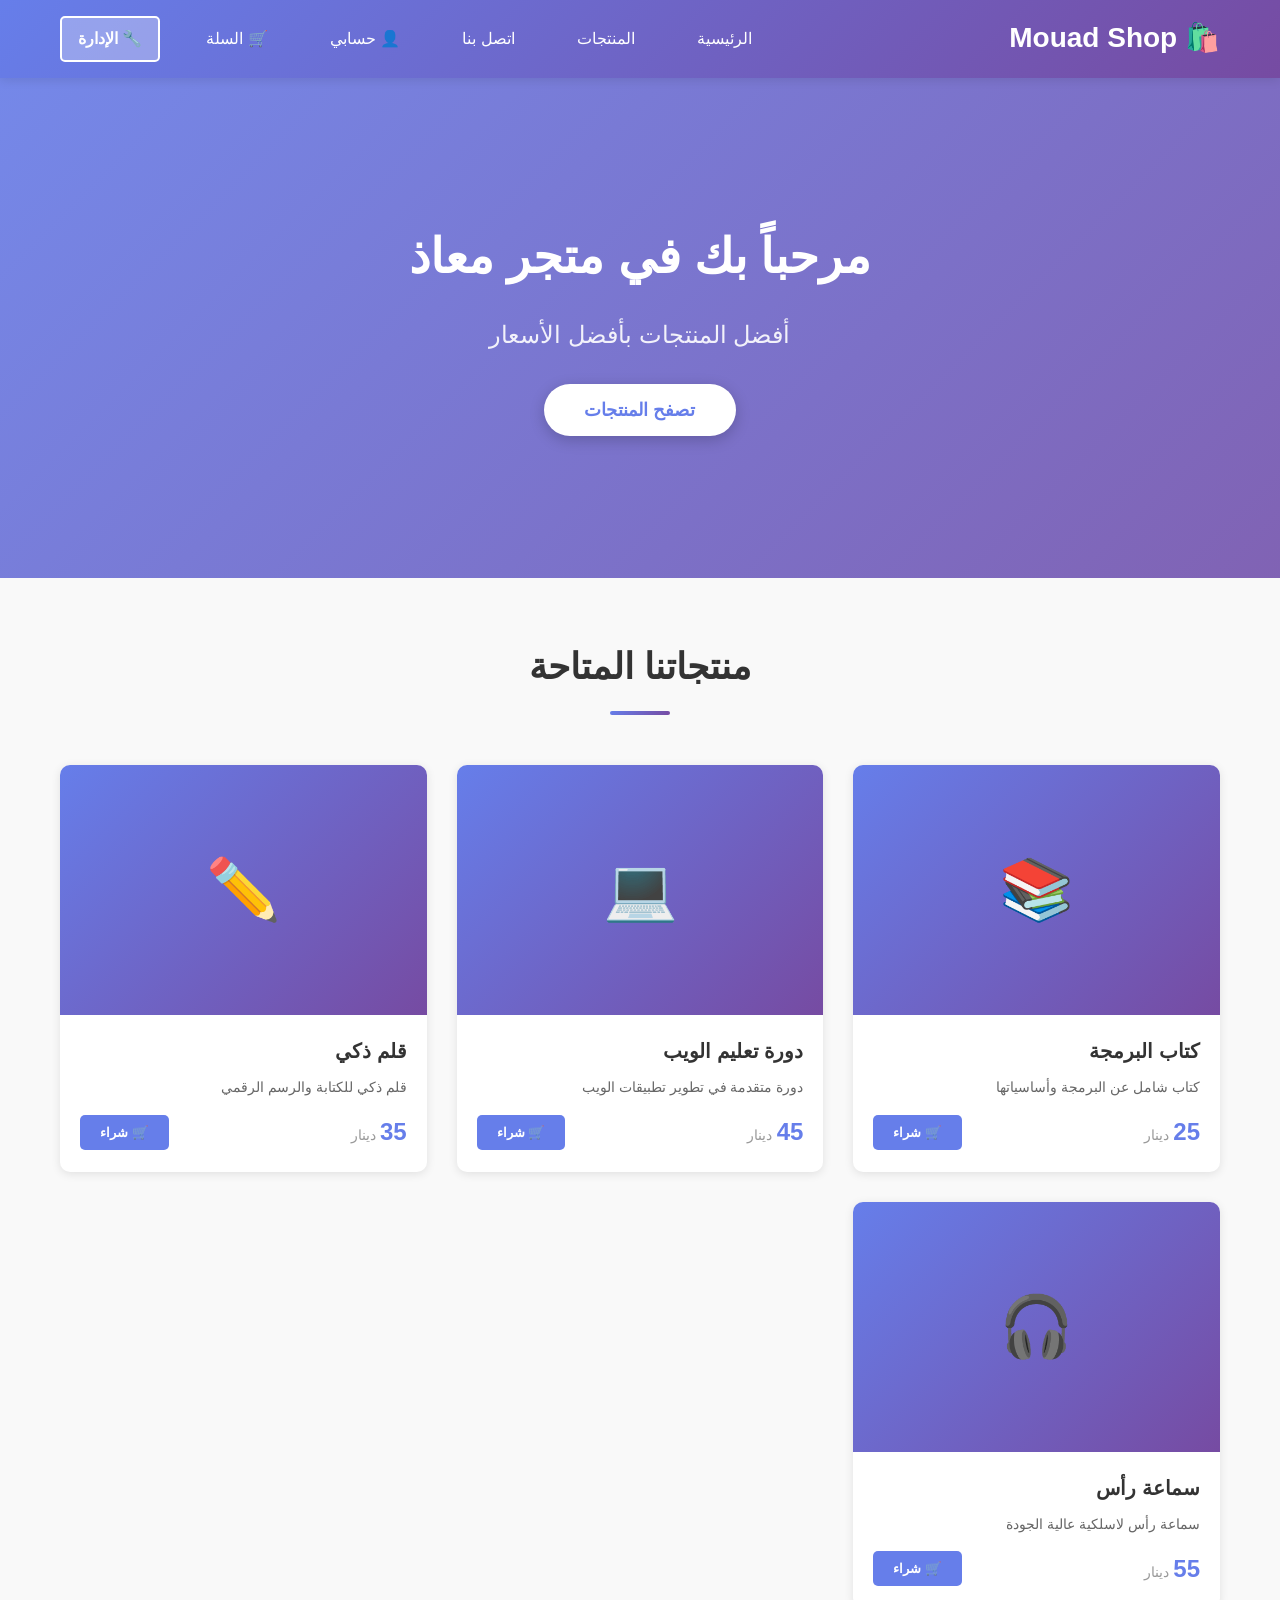
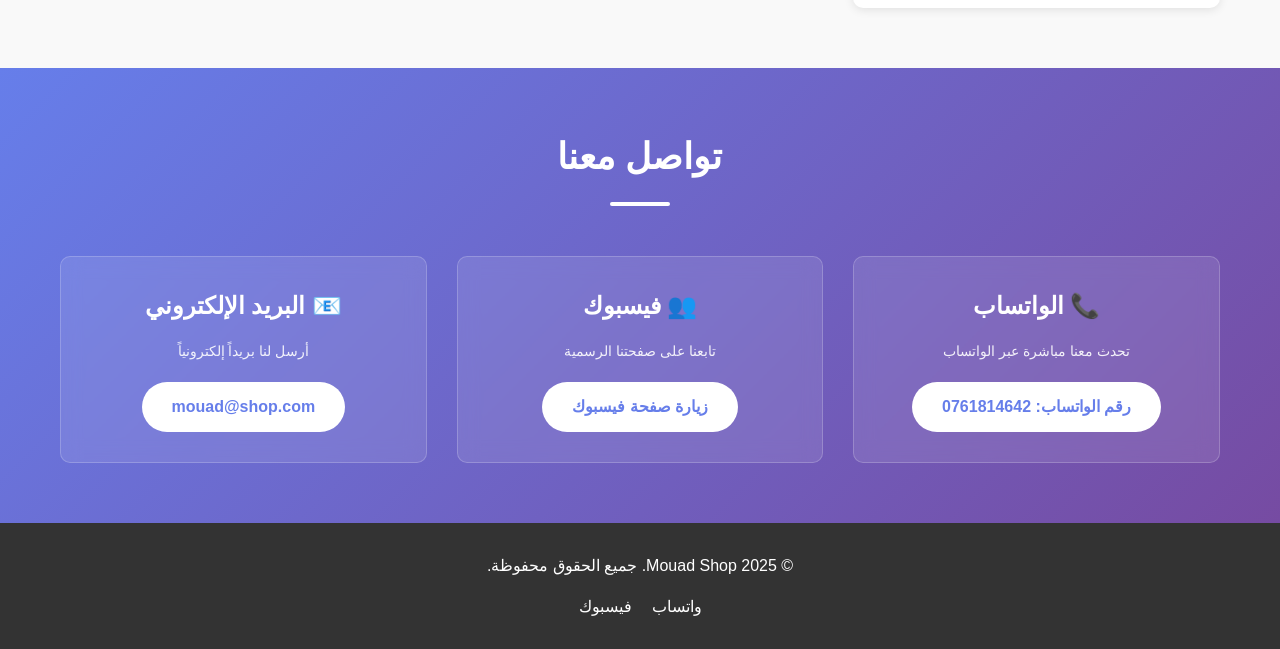
<file: index.html>
<!DOCTYPE html>
<html lang="ar" dir="rtl">
<head>
    <meta charset="UTF-8">
    <meta name="viewport" content="width=device-width, initial-scale=1.0">
    <title>Mouad Shop - متجرك الإلكتروني</title>
    <link rel="stylesheet" href="styles.css">
</head>
<body>
    <!-- Navigation Header -->
    <header class="header">
        <div class="container">
            <div class="header-content">
                <div class="logo">
                    <h1>🛍️ Mouad Shop</h1>
                </div>
                <nav class="nav">
                    <a href="#home" class="nav-link">الرئيسية</a>
                    <a href="#products" class="nav-link">المنتجات</a>
                    <a href="#contact" class="nav-link">اتصل بنا</a>
                    <a href="customer-login.html" class="nav-link">👤 حسابي</a>
                    <a href="cart.html" class="nav-link cart-link">
                        🛒 السلة
                        <span class="cart-badge" id="cartBadge"></span>
                    </a>
                    <a href="login.html" class="nav-link admin-btn">🔧 الإدارة</a>
                </nav>
            </div>
        </div>
    </header>

    <!-- Hero Section -->
    <section class="hero" id="home">
        <div class="hero-content">
            <h2>مرحباً بك في متجر معاذ</h2>
            <p>أفضل المنتجات بأفضل الأسعار</p>
            <button class="hero-btn" onclick="document.getElementById('products').scrollIntoView({behavior: 'smooth'})">
                تصفح المنتجات
            </button>
        </div>
    </section>

    <!-- Products Section -->
    <section class="products-section" id="products">
        <div class="container">
            <h2 class="section-title">منتجاتنا المتاحة</h2>
            <div class="products-grid" id="productsGrid">
                <!-- Products will be loaded here from localStorage -->
            </div>
        </div>
    </section>

    <!-- Contact Section -->
    <section class="contact-section" id="contact">
        <div class="container">
            <h2 class="section-title">تواصل معنا</h2>
            <div class="contact-content">
                <div class="contact-card">
                    <h3>📞 الواتساب</h3>
                    <p>تحدث معنا مباشرة عبر الواتساب</p>
                    <a href="https://wa.me/218761814642" target="_blank" class="contact-btn">
                        رقم الواتساب: 0761814642
                    </a>
                </div>
                <div class="contact-card">
                    <h3>👥 فيسبوك</h3>
                    <p>تابعنا على صفحتنا الرسمية</p>
                    <a href="https://facebook.com/profile.php?id=61578600392928" target="_blank" class="contact-btn">
                        زيارة صفحة فيسبوك
                    </a>
                </div>
                <div class="contact-card">
                    <h3>📧 البريد الإلكتروني</h3>
                    <p>أرسل لنا بريداً إلكترونياً</p>
                    <a href="mailto:mouad@shop.com" class="contact-btn">
                        mouad@shop.com
                    </a>
                </div>
            </div>
        </div>
    </section>

    <!-- Footer -->
    <footer class="footer">
        <div class="container">
            <p>&copy; 2025 Mouad Shop. جميع الحقوق محفوظة.</p>
            <div class="footer-links">
                <a href="https://wa.me/218761814642" target="_blank">واتساب</a>
                <a href="https://facebook.com/profile.php?id=61578600392928" target="_blank">فيسبوك</a>
            </div>
        </div>
    </footer>

    <script src="script.js"></script>
</body>
</html>
</file>
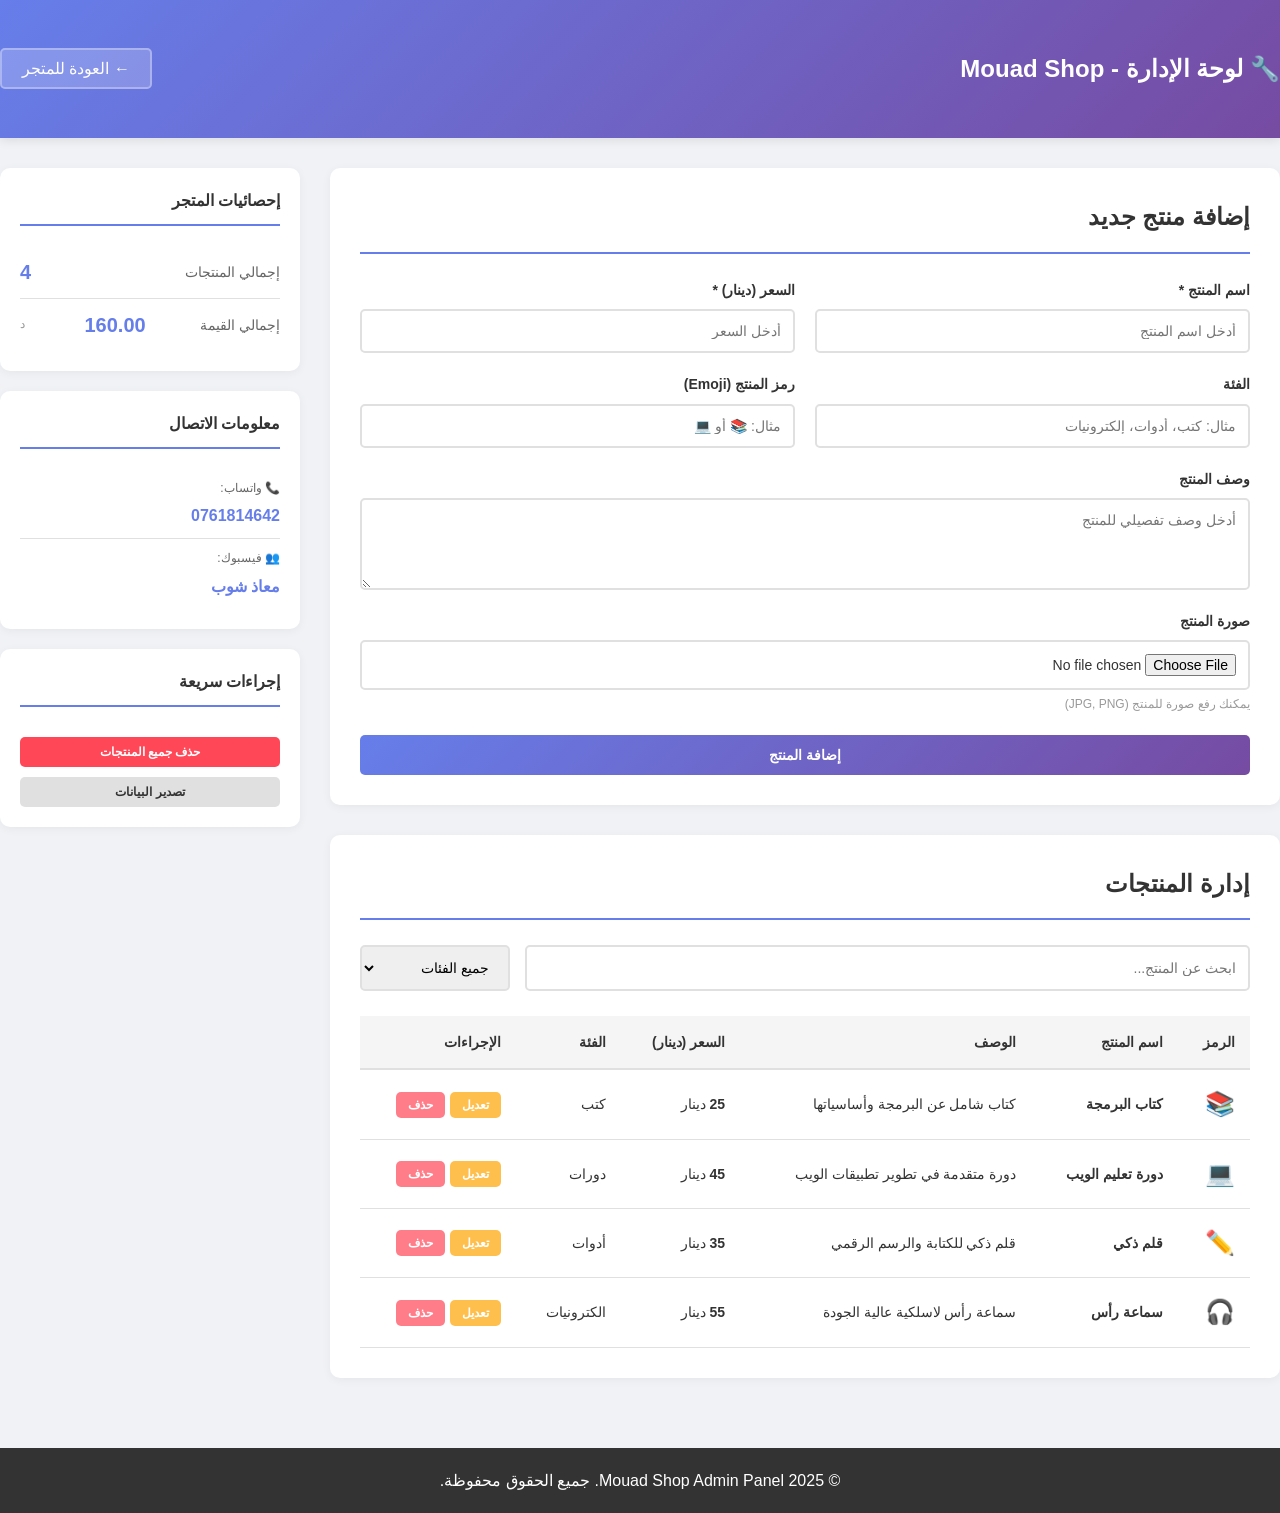
<file: admin.html>
<!DOCTYPE html>
<html lang="ar" dir="rtl">
<head>
    <meta charset="UTF-8">
    <meta name="viewport" content="width=device-width, initial-scale=1.0">
    <title>لوحة الإدارة - Mouad Shop</title>
    <link rel="stylesheet" href="admin-styles.css">
</head>
<body>
    <!-- Admin Header -->
    <header class="admin-header">
        <div class="admin-container">
            <div class="admin-logo">
                <h1>🔧 لوحة الإدارة - Mouad Shop</h1>
            </div>
            <div class="admin-nav">
                <a href="index.html" class="back-btn">← العودة للمتجر</a>
            </div>
        </div>
    </header>

    <div class="admin-container">
        <!-- Main Content -->
        <div class="admin-content">
            <!-- Add Product Form -->
            <section class="form-section">
                <h2>إضافة منتج جديد</h2>
                <form id="addProductForm" class="product-form">
                    <div class="form-row">
                        <div class="form-group">
                            <label for="productName">اسم المنتج *</label>
                            <input type="text" id="productName" required placeholder="أدخل اسم المنتج">
                        </div>
                        <div class="form-group">
                            <label for="productPrice">السعر (دينار) *</label>
                            <input type="number" id="productPrice" required min="0" step="0.01" placeholder="أدخل السعر">
                        </div>
                    </div>

                    <div class="form-row">
                        <div class="form-group">
                            <label for="productCategory">الفئة</label>
                            <input type="text" id="productCategory" placeholder="مثال: كتب، أدوات، إلكترونيات">
                        </div>
                        <div class="form-group">
                            <label for="productEmoji">رمز المنتج (Emoji)</label>
                            <input type="text" id="productEmoji" placeholder="مثال: 📚 أو 💻">
                        </div>
                    </div>

                    <div class="form-group full-width">
                        <label for="productDescription">وصف المنتج</label>
                        <textarea id="productDescription" rows="4" placeholder="أدخل وصف تفصيلي للمنتج"></textarea>
                    </div>

                    <div class="form-group full-width">
                        <label for="productImage">صورة المنتج</label>
                        <input type="file" id="productImage" accept="image/*">
                        <small>يمكنك رفع صورة للمنتج (JPG, PNG)</small>
                    </div>

                    <button type="submit" class="btn btn-primary">إضافة المنتج</button>
                </form>
            </section>

            <!-- Products Management -->
            <section class="products-management">
                <h2>إدارة المنتجات</h2>
                <div class="management-controls">
                    <input type="text" id="searchProducts" placeholder="ابحث عن المنتج..." class="search-box">
                    <select id="filterCategory" class="filter-select">
                        <option value="">جميع الفئات</option>
                        <option value="كتب">كتب</option>
                        <option value="دورات">دورات</option>
                        <option value="أدوات">أدوات</option>
                        <option value="الكترونيات">الكترونيات</option>
                    </select>
                </div>

                <div class="products-table-wrapper">
                    <table class="products-table">
                        <thead>
                            <tr>
                                <th>الرمز</th>
                                <th>اسم المنتج</th>
                                <th>الوصف</th>
                                <th>السعر (دينار)</th>
                                <th>الفئة</th>
                                <th>الإجراءات</th>
                            </tr>
                        </thead>
                        <tbody id="productsTableBody">
                            <!-- Products will be loaded here -->
                        </tbody>
                    </table>
                </div>

                <div id="emptyState" class="empty-message" style="display: none;">
                    <p>لا توجد منتجات. أضف منتجاً جديداً باستخدام النموذج أعلاه.</p>
                </div>
            </section>
        </div>

        <!-- Stats Sidebar -->
        <aside class="admin-sidebar">
            <div class="stats-card">
                <h3>إحصائيات المتجر</h3>
                <div class="stat-item">
                    <span class="stat-label">إجمالي المنتجات</span>
                    <span class="stat-value" id="totalProducts">0</span>
                </div>
                <div class="stat-item">
                    <span class="stat-label">إجمالي القيمة</span>
                    <span class="stat-value" id="totalValue">0</span>
                    <span class="stat-currency">د</span>
                </div>
            </div>

            <div class="stats-card contact-info">
                <h3>معلومات الاتصال</h3>
                <div class="info-item">
                    <span>📞 واتساب:</span>
                    <a href="https://wa.me/218761814642" target="_blank">0761814642</a>
                </div>
                <div class="info-item">
                    <span>👥 فيسبوك:</span>
                    <a href="https://facebook.com/profile.php?id=61578600392928" target="_blank">معاذ شوب</a>
                </div>
            </div>

            <div class="stats-card quick-actions">
                <h3>إجراءات سريعة</h3>
                <button class="btn btn-small btn-danger" onclick="clearAllProducts()">حذف جميع المنتجات</button>
                <button class="btn btn-small btn-secondary" onclick="exportProducts()">تصدير البيانات</button>
            </div>
        </aside>
    </div>

    <!-- Edit Modal -->
    <div id="editModal" class="modal">
        <div class="modal-content">
            <span class="close">&times;</span>
            <h2>تعديل المنتج</h2>
            <form id="editProductForm" class="product-form">
                <input type="hidden" id="editProductId">
                
                <div class="form-row">
                    <div class="form-group">
                        <label for="editProductName">اسم المنتج *</label>
                        <input type="text" id="editProductName" required>
                    </div>
                    <div class="form-group">
                        <label for="editProductPrice">السعر (دينار) *</label>
                        <input type="number" id="editProductPrice" required min="0" step="0.01">
                    </div>
                </div>

                <div class="form-row">
                    <div class="form-group">
                        <label for="editProductCategory">الفئة</label>
                        <input type="text" id="editProductCategory">
                    </div>
                    <div class="form-group">
                        <label for="editProductEmoji">رمز المنتج</label>
                        <input type="text" id="editProductEmoji">
                    </div>
                </div>

                <div class="form-group full-width">
                    <label for="editProductDescription">وصف المنتج</label>
                    <textarea id="editProductDescription" rows="4"></textarea>
                </div>

                <div class="modal-actions">
                    <button type="submit" class="btn btn-primary">حفظ التعديلات</button>
                    <button type="button" class="btn btn-secondary" onclick="closeEditModal()">إلغاء</button>
                </div>
            </form>
        </div>
    </div>

    <!-- Footer -->
    <footer class="admin-footer">
        <p>&copy; 2025 Mouad Shop Admin Panel. جميع الحقوق محفوظة.</p>
    </footer>

    <script src="admin-script.js"></script>
</body>
</html>
</file>
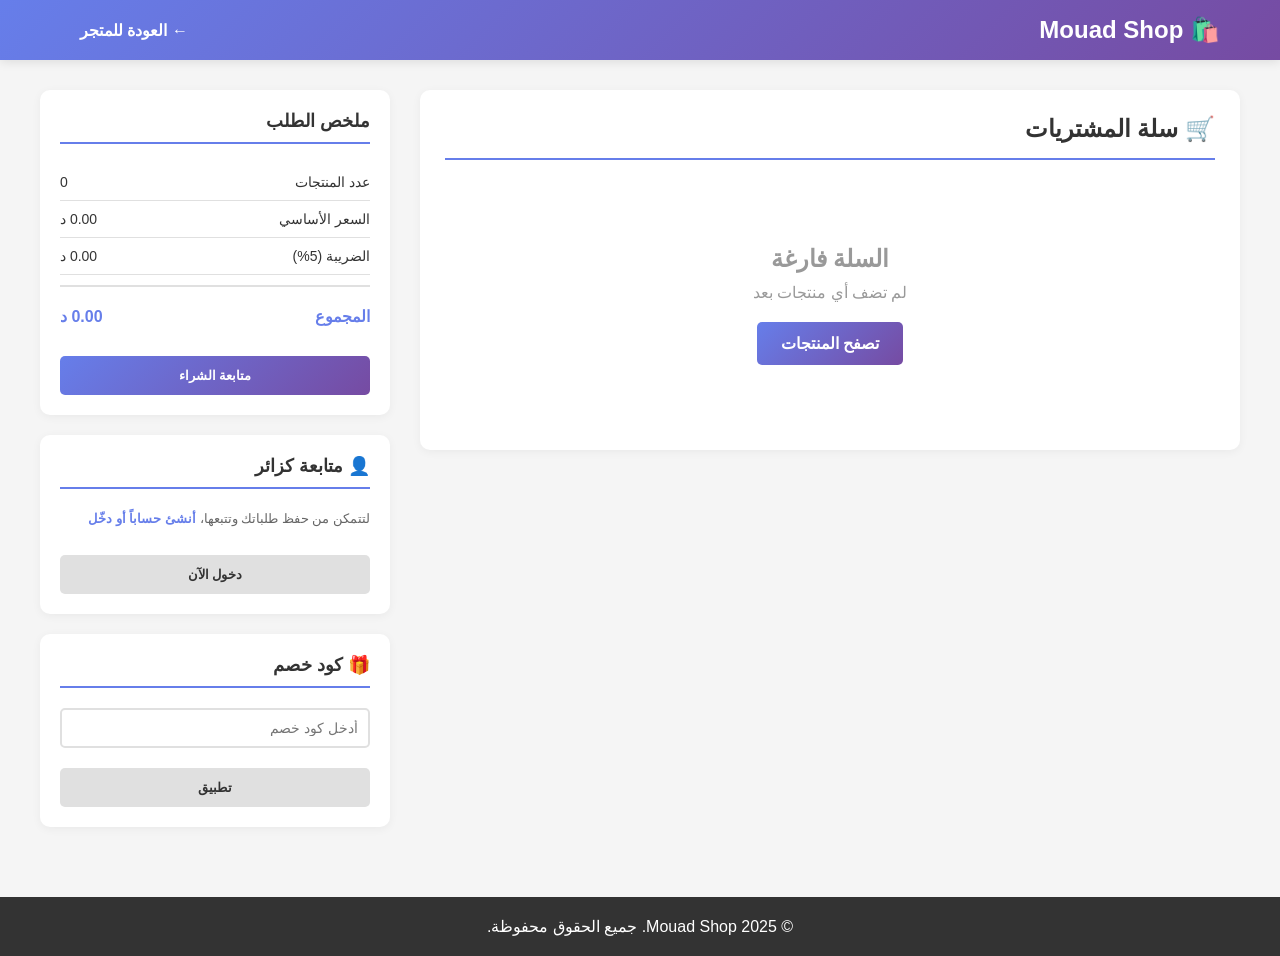
<file: cart.html>
<!DOCTYPE html>
<html lang="ar" dir="rtl">
<head>
    <meta charset="UTF-8">
    <meta name="viewport" content="width=device-width, initial-scale=1.0">
    <title>سلة المشتريات - Mouad Shop</title>
    <link rel="stylesheet" href="cart-styles.css">
</head>
<body>
    <!-- Navigation Header -->
    <header class="header">
        <div class="container">
            <div class="header-content">
                <div class="logo">
                    <h1>🛍️ Mouad Shop</h1>
                </div>
                <nav class="nav">
                    <a href="index.html" class="nav-link">← العودة للمتجر</a>
                    <div class="user-menu">
                        <span id="userName" class="user-name"></span>
                        <button class="logout-btn" id="logoutBtn" style="display: none;" onclick="logout()">خروج</button>
                    </div>
                </nav>
            </div>
        </div>
    </header>

    <!-- Main Content -->
    <div class="container main-content">
        <div class="cart-container">
            <!-- Cart Items -->
            <section class="cart-section">
                <h2>🛒 سلة المشتريات</h2>
                <div class="cart-items" id="cartItems">
                    <!-- Items will be loaded here -->
                </div>
                <div id="emptyCart" class="empty-state" style="display: none;">
                    <h3>السلة فارغة</h3>
                    <p>لم تضف أي منتجات بعد</p>
                    <a href="index.html" class="btn btn-primary">تصفح المنتجات</a>
                </div>
            </section>
        </div>

        <!-- Sidebar -->
        <aside class="cart-sidebar">
            <!-- Order Summary -->
            <div class="summary-card">
                <h3>ملخص الطلب</h3>
                <div class="summary-item">
                    <span>عدد المنتجات</span>
                    <span id="itemsCount">0</span>
                </div>
                <div class="summary-item">
                    <span>السعر الأساسي</span>
                    <span id="subtotal">0 د</span>
                </div>
                <div class="summary-item">
                    <span>الضريبة (5%)</span>
                    <span id="tax">0 د</span>
                </div>
                <div class="summary-divider"></div>
                <div class="summary-item total">
                    <span>المجموع</span>
                    <span id="total">0 د</span>
                </div>
                <button class="btn btn-primary checkout-btn" onclick="goToCheckout()">متابعة الشراء</button>
            </div>

            <!-- Customer Info -->
            <div class="customer-card" id="customerCard" style="display: none;">
                <h3>معلوماتك</h3>
                <div class="info-item">
                    <label>الاسم</label>
                    <p id="customerName"></p>
                </div>
                <div class="info-item">
                    <label>البريد</label>
                    <p id="customerEmail"></p>
                </div>
                <div class="info-item">
                    <label>الهاتف</label>
                    <p id="customerPhone"></p>
                </div>
                <button class="btn btn-secondary" onclick="logout()">تسجيل خروج</button>
            </div>

            <!-- Guest Info -->
            <div class="guest-card" id="guestCard" style="display: none;">
                <h3>👤 متابعة كزائر</h3>
                <p>لتتمكن من حفظ طلباتك وتتبعها، <a href="customer-login.html">أنشئ حساباً أو دخّل</a></p>
                <button class="btn btn-secondary" onclick="loginNow()">دخول الآن</button>
            </div>

            <!-- Promo Code -->
            <div class="promo-card">
                <h3>🎁 كود خصم</h3>
                <input type="text" id="promoCode" placeholder="أدخل كود خصم" class="promo-input">
                <button class="btn btn-secondary" onclick="applyPromo()">تطبيق</button>
            </div>
        </aside>
    </div>

    <!-- Checkout Modal -->
    <div id="checkoutModal" class="modal">
        <div class="modal-content">
            <span class="close" onclick="closeCheckout()">&times;</span>
            <h2>تأكيد الطلب</h2>

            <form id="checkoutForm">
                <div class="form-section">
                    <h3>معلومات التوصيل</h3>
                    
                    <div class="form-row">
                        <div class="form-group">
                            <label>الاسم الكامل *</label>
                            <input type="text" id="checkoutName" required placeholder="أحمد محمد">
                        </div>
                        <div class="form-group">
                            <label>البريد الإلكتروني *</label>
                            <input type="email" id="checkoutEmail" required placeholder="your@email.com">
                        </div>
                    </div>

                    <div class="form-row">
                        <div class="form-group">
                            <label>رقم الهاتف *</label>
                            <input type="tel" id="checkoutPhone" required placeholder="0761814642">
                        </div>
                        <div class="form-group">
                            <label>المدينة *</label>
                            <input type="text" id="checkoutCity" required placeholder="طرابلس">
                        </div>
                    </div>

                    <div class="form-group full-width">
                        <label>العنوان *</label>
                        <textarea id="checkoutAddress" required placeholder="أدخل العنوان بالتفصيل" rows="3"></textarea>
                    </div>
                </div>

                <div class="form-section">
                    <h3>طريقة الدفع</h3>
                    <label class="radio-label">
                        <input type="radio" name="payment" value="cash" checked>
                        <span>💵 الدفع عند الاستقبال</span>
                    </label>
                    <label class="radio-label">
                        <input type="radio" name="payment" value="bank">
                        <span>🏦 تحويل بنكي</span>
                    </label>
                    <label class="radio-label">
                        <input type="radio" name="payment" value="wallet">
                        <span>📱 محفظة رقمية</span>
                    </label>
                </div>

                <div class="order-summary">
                    <p>المجموع النهائي: <strong id="finalTotal">0 د</strong></p>
                </div>

                <div class="modal-actions">
                    <button type="submit" class="btn btn-primary">تأكيد الطلب</button>
                    <button type="button" class="btn btn-secondary" onclick="closeCheckout()">إلغاء</button>
                </div>
            </form>
        </div>
    </div>

    <!-- Footer -->
    <footer class="footer">
        <div class="container">
            <p>&copy; 2025 Mouad Shop. جميع الحقوق محفوظة.</p>
        </div>
    </footer>

    <script src="cart.js"></script>
</body>
</html>
</file>
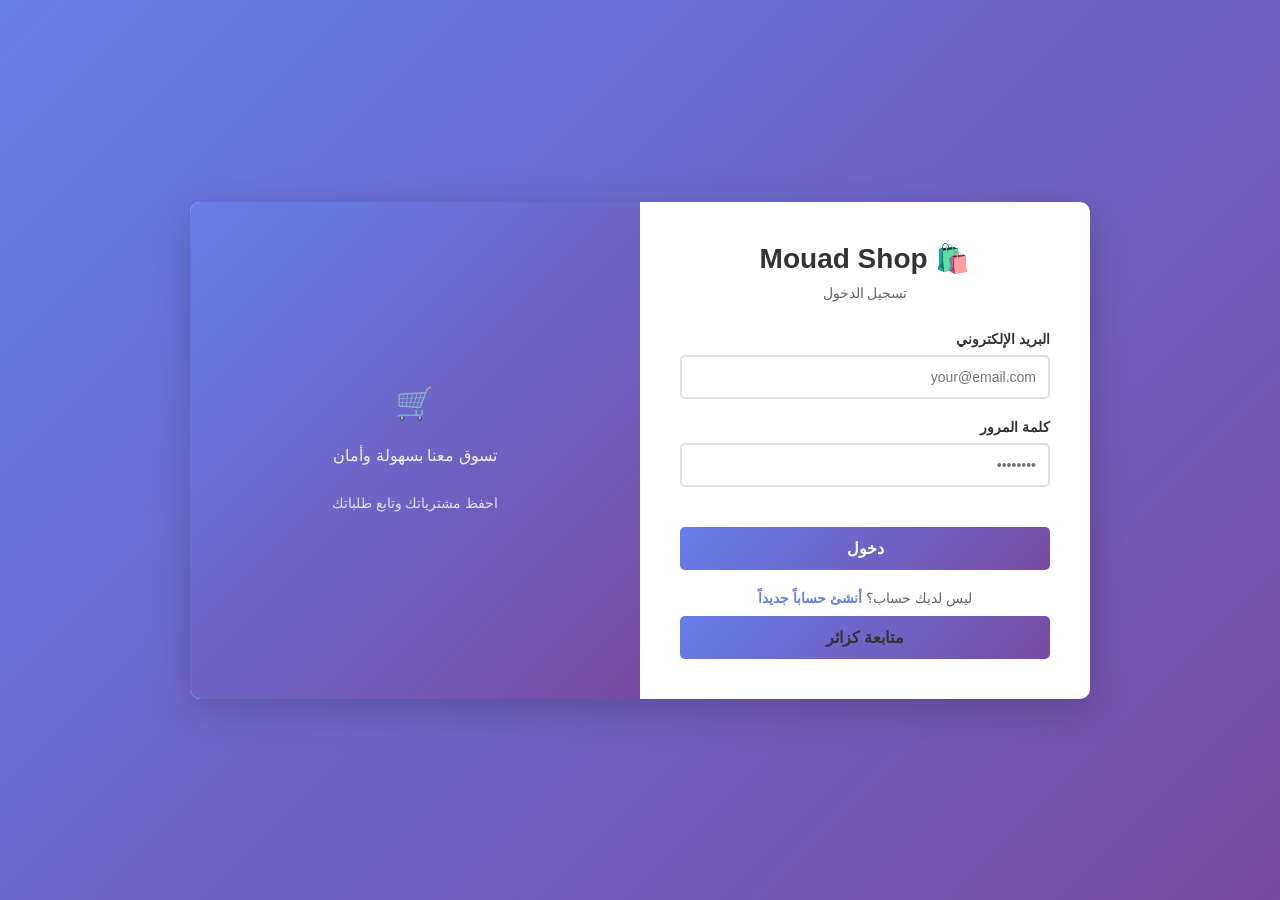
<file: customer-login.html>
<!DOCTYPE html>
<html lang="ar" dir="rtl">
<head>
    <meta charset="UTF-8">
    <meta name="viewport" content="width=device-width, initial-scale=1.0">
    <title>تسجيل الدخول - Mouad Shop</title>
    <style>
        * {
            margin: 0;
            padding: 0;
            box-sizing: border-box;
        }

        body {
            font-family: 'Segoe UI', Tahoma, Geneva, Verdana, sans-serif;
            background: linear-gradient(135deg, #667eea 0%, #764ba2 100%);
            min-height: 100vh;
            display: flex;
            align-items: center;
            justify-content: center;
            padding: 20px;
        }

        .container {
            background: white;
            border-radius: 10px;
            box-shadow: 0 10px 40px rgba(0,0,0,0.2);
            width: 100%;
            max-width: 900px;
            overflow: hidden;
            display: grid;
            grid-template-columns: 1fr 1fr;
        }

        .login-section, .register-section {
            padding: 40px;
            display: none;
        }

        .login-section.active, .register-section.active {
            display: block;
        }

        .header {
            text-align: center;
            margin-bottom: 30px;
        }

        .header h1 {
            font-size: 28px;
            color: #333;
            margin-bottom: 10px;
        }

        .header p {
            color: #666;
            font-size: 14px;
        }

        .form-group {
            margin-bottom: 20px;
        }

        label {
            display: block;
            margin-bottom: 8px;
            color: #333;
            font-weight: 600;
            font-size: 14px;
        }

        input {
            width: 100%;
            padding: 12px;
            border: 2px solid #e0e0e0;
            border-radius: 5px;
            font-size: 14px;
            font-family: inherit;
            transition: all 0.3s ease;
        }

        input:focus {
            outline: none;
            border-color: #667eea;
            box-shadow: 0 0 0 3px rgba(102, 126, 234, 0.1);
        }

        .btn {
            width: 100%;
            padding: 12px;
            background: linear-gradient(135deg, #667eea 0%, #764ba2 100%);
            color: white;
            border: none;
            border-radius: 5px;
            font-size: 16px;
            font-weight: bold;
            cursor: pointer;
            transition: all 0.3s ease;
            margin-top: 20px;
        }

        .btn:hover {
            transform: translateY(-2px);
            box-shadow: 0 4px 15px rgba(102, 126, 234, 0.3);
        }

        .message {
            padding: 12px;
            border-radius: 5px;
            margin-bottom: 15px;
            display: none;
            font-size: 14px;
        }

        .error-message {
            background-color: #ffe0e0;
            color: #ff4757;
            border: 1px solid #ff4757;
        }

        .success-message {
            background-color: #e0ffe0;
            color: #2ed573;
            border: 1px solid #2ed573;
        }

        .toggle-section {
            text-align: center;
            margin-top: 20px;
            color: #666;
            font-size: 14px;
        }

        .toggle-section a {
            color: #667eea;
            text-decoration: none;
            cursor: pointer;
            font-weight: 600;
        }

        .toggle-section a:hover {
            text-decoration: underline;
        }

        .guest-btn {
            background-color: #e0e0e0;
            color: #333;
            margin-top: 10px;
        }

        .guest-btn:hover {
            background-color: #d0d0d0;
        }

        .side-image {
            background: linear-gradient(135deg, #667eea 0%, #764ba2 100%);
            color: white;
            display: flex;
            align-items: center;
            justify-content: center;
            flex-direction: column;
            text-align: center;
            padding: 40px;
        }

        .side-image h2 {
            font-size: 32px;
            margin-bottom: 20px;
        }

        .side-image p {
            font-size: 16px;
            line-height: 1.8;
            opacity: 0.9;
        }

        @media (max-width: 768px) {
            .container {
                grid-template-columns: 1fr;
            }

            .side-image {
                display: none;
            }

            .login-section, .register-section {
                padding: 30px 20px;
            }
        }
    </style>
</head>
<body>
    <div class="container">
        <!-- Login Section -->
        <div class="login-section active">
            <div class="header">
                <h1>🛍️ Mouad Shop</h1>
                <p>تسجيل الدخول</p>
            </div>

            <form id="loginForm">
                <div class="message error-message" id="loginError"></div>

                <div class="form-group">
                    <label for="loginEmail">البريد الإلكتروني</label>
                    <input type="email" id="loginEmail" required placeholder="your@email.com">
                </div>

                <div class="form-group">
                    <label for="loginPassword">كلمة المرور</label>
                    <input type="password" id="loginPassword" required placeholder="••••••••">
                </div>

                <button type="submit" class="btn">دخول</button>

                <div class="toggle-section">
                    ليس لديك حساب؟ <a onclick="toggleForms()">أنشئ حساباً جديداً</a>
                </div>

                <button type="button" class="btn guest-btn" onclick="continueAsGuest()">متابعة كزائر</button>
            </form>
        </div>

        <!-- Register Section -->
        <div class="register-section">
            <div class="header">
                <h1>🎉 مرحباً</h1>
                <p>أنشئ حسابك الجديد</p>
            </div>

            <form id="registerForm">
                <div class="message error-message" id="registerError"></div>
                <div class="message success-message" id="registerSuccess"></div>

                <div class="form-group">
                    <label for="registerName">الاسم الكامل</label>
                    <input type="text" id="registerName" required placeholder="أحمد محمد">
                </div>

                <div class="form-group">
                    <label for="registerEmail">البريد الإلكتروني</label>
                    <input type="email" id="registerEmail" required placeholder="your@email.com">
                </div>

                <div class="form-group">
                    <label for="registerPhone">رقم الهاتف</label>
                    <input type="tel" id="registerPhone" required placeholder="0761814642">
                </div>

                <div class="form-group">
                    <label for="registerPassword">كلمة المرور</label>
                    <input type="password" id="registerPassword" required placeholder="••••••••" minlength="6">
                </div>

                <button type="submit" class="btn">إنشاء حساب</button>

                <div class="toggle-section">
                    لديك حساب بالفعل؟ <a onclick="toggleForms()">دخول</a>
                </div>
            </form>
        </div>

        <!-- Side Image -->
        <div class="side-image">
            <h2>🛒</h2>
            <p>تسوق معنا بسهولة وأمان</p>
            <p style="margin-top: 20px; font-size: 14px; opacity: 0.8;">احفظ مشترياتك وتابع طلباتك</p>
        </div>
    </div>

    <script src="customer-auth.js"></script>
</body>
</html>
</file>
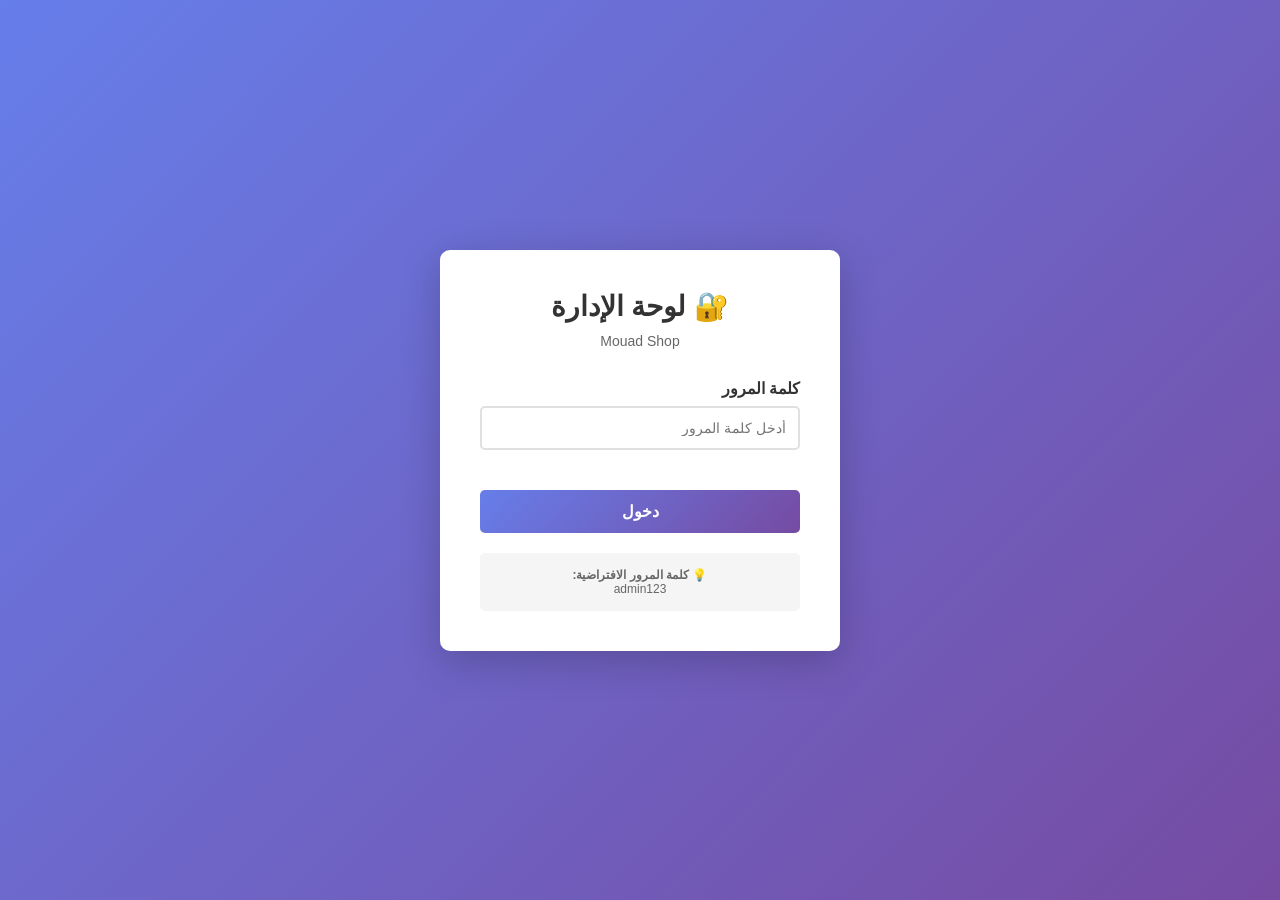
<file: dashboard.html>
<!DOCTYPE html>
<html lang="ar" dir="rtl">
<head>
    <meta charset="UTF-8">
    <meta name="viewport" content="width=device-width, initial-scale=1.0">
    <title>لوحة الإدارة - Mouad Shop</title>
    <link rel="stylesheet" href="dashboard-styles.css">
</head>
<body>
    <!-- Admin Header -->
    <header class="admin-header">
        <div class="admin-container">
            <div class="admin-logo">
                <h1>🔧 لوحة إدارة Mouad Shop</h1>
            </div>
            <div class="admin-nav">
                <a href="index.html" class="back-btn" target="_blank">← عرض المتجر</a>
                <button class="logout-btn" onclick="logout()">تسجيل خروج</button>
            </div>
        </div>
    </header>

    <div class="admin-container main-content">
        <!-- Sidebar -->
        <aside class="admin-sidebar">
            <nav class="sidebar-nav">
                <a href="#" class="nav-item active" onclick="showSection('products')">
                    📦 المنتجات
                </a>
                <a href="#" class="nav-item" onclick="showSection('add')">
                    ➕ إضافة منتج
                </a>
                <a href="#" class="nav-item" onclick="showSection('stats')">
                    📊 الإحصائيات
                </a>
                <a href="#" class="nav-item" onclick="showSection('settings')">
                    ⚙️ الإعدادات
                </a>
            </nav>
        </aside>

        <!-- Main Content -->
        <div class="admin-content">
            <!-- Products Section -->
            <section id="products-section" class="section active">
                <h2>إدارة المنتجات</h2>
                <div class="management-controls">
                    <input type="text" id="searchProducts" placeholder="ابحث عن المنتج..." class="search-box">
                    <select id="filterCategory" class="filter-select">
                        <option value="">جميع الفئات</option>
                        <option value="كتب">كتب</option>
                        <option value="دورات">دورات</option>
                        <option value="أدوات">أدوات</option>
                        <option value="الكترونيات">الكترونيات</option>
                    </select>
                </div>

                <div class="products-table-wrapper">
                    <table class="products-table">
                        <thead>
                            <tr>
                                <th>الرمز</th>
                                <th>اسم المنتج</th>
                                <th>الوصف</th>
                                <th>السعر</th>
                                <th>الفئة</th>
                                <th>الإجراءات</th>
                            </tr>
                        </thead>
                        <tbody id="productsTableBody">
                        </tbody>
                    </table>
                </div>
                <div id="emptyState" class="empty-message" style="display: none;">
                    <p>لا توجد منتجات</p>
                </div>
            </section>

            <!-- Add Product Section -->
            <section id="add-section" class="section">
                <h2>إضافة منتج جديد</h2>
                <form id="addProductForm" class="product-form">
                    <div class="form-row">
                        <div class="form-group">
                            <label for="productName">اسم المنتج *</label>
                            <input type="text" id="productName" required placeholder="أدخل اسم المنتج">
                        </div>
                        <div class="form-group">
                            <label for="productPrice">السعر (دينار) *</label>
                            <input type="number" id="productPrice" required min="0" step="0.01" placeholder="السعر">
                        </div>
                    </div>

                    <div class="form-row">
                        <div class="form-group">
                            <label for="productCategory">الفئة</label>
                            <input type="text" id="productCategory" placeholder="مثال: كتب، أدوات">
                        </div>
                        <div class="form-group">
                            <label for="productEmoji">رمز المنتج</label>
                            <input type="text" id="productEmoji" placeholder="مثال: 📚 أو 💻">
                        </div>
                    </div>

                    <div class="form-group full-width">
                        <label for="productDescription">وصف المنتج</label>
                        <textarea id="productDescription" rows="4" placeholder="أدخل وصف تفصيلي"></textarea>
                    </div>

                    <button type="submit" class="btn btn-primary">إضافة المنتج</button>
                </form>
            </section>

            <!-- Stats Section -->
            <section id="stats-section" class="section">
                <h2>إحصائيات المتجر</h2>
                <div class="stats-grid">
                    <div class="stat-card">
                        <div class="stat-icon">📦</div>
                        <div class="stat-info">
                            <div class="stat-label">إجمالي المنتجات</div>
                            <div class="stat-value" id="totalProducts">0</div>
                        </div>
                    </div>
                    <div class="stat-card">
                        <div class="stat-icon">💰</div>
                        <div class="stat-info">
                            <div class="stat-label">إجمالي القيمة</div>
                            <div class="stat-value" id="totalValue">0 د</div>
                        </div>
                    </div>
                    <div class="stat-card">
                        <div class="stat-icon">📊</div>
                        <div class="stat-info">
                            <div class="stat-label">متوسط السعر</div>
                            <div class="stat-value" id="avgPrice">0 د</div>
                        </div>
                    </div>
                    <div class="stat-card">
                        <div class="stat-icon">🏆</div>
                        <div class="stat-info">
                            <div class="stat-label">أغلى منتج</div>
                            <div class="stat-value" id="maxPrice">0 د</div>
                        </div>
                    </div>
                </div>
            </section>

            <!-- Settings Section -->
            <section id="settings-section" class="section">
                <h2>الإعدادات</h2>
                <div class="settings-card">
                    <h3>📞 معلومات الاتصال</h3>
                    <div class="form-group">
                        <label>رقم الواتساب</label>
                        <input type="text" id="whatsappNumber" placeholder="0761814642" value="218761814642">
                    </div>
                    <div class="form-group">
                        <label>رابط الفيسبوك</label>
                        <input type="text" id="facebookLink" placeholder="facebook.com/..." value="facebook.com/profile.php?id=61578600392928">
                    </div>
                    <button class="btn btn-primary" onclick="saveSettings()">حفظ الإعدادات</button>
                </div>

                <div class="settings-card danger-zone">
                    <h3>⚠️ منطقة خطرة</h3>
                    <button class="btn btn-danger" onclick="clearAllProducts()">حذف جميع المنتجات</button>
                    <button class="btn btn-secondary" onclick="exportProducts()">تصدير البيانات</button>
                    <button class="btn btn-danger" onclick="logout()">تسجيل خروج</button>
                </div>
            </section>
        </div>
    </div>

    <!-- Edit Modal -->
    <div id="editModal" class="modal">
        <div class="modal-content">
            <span class="close" onclick="closeEditModal()">&times;</span>
            <h2>تعديل المنتج</h2>
            <form id="editProductForm" class="product-form">
                <input type="hidden" id="editProductId">
                
                <div class="form-row">
                    <div class="form-group">
                        <label for="editProductName">اسم المنتج *</label>
                        <input type="text" id="editProductName" required>
                    </div>
                    <div class="form-group">
                        <label for="editProductPrice">السعر *</label>
                        <input type="number" id="editProductPrice" required min="0" step="0.01">
                    </div>
                </div>

                <div class="form-row">
                    <div class="form-group">
                        <label for="editProductCategory">الفئة</label>
                        <input type="text" id="editProductCategory">
                    </div>
                    <div class="form-group">
                        <label for="editProductEmoji">الرمز</label>
                        <input type="text" id="editProductEmoji">
                    </div>
                </div>

                <div class="form-group full-width">
                    <label for="editProductDescription">الوصف</label>
                    <textarea id="editProductDescription" rows="4"></textarea>
                </div>

                <div class="modal-actions">
                    <button type="submit" class="btn btn-primary">حفظ التعديلات</button>
                    <button type="button" class="btn btn-secondary" onclick="closeEditModal()">إلغاء</button>
                </div>
            </form>
        </div>
    </div>

    <!-- Footer -->
    <footer class="admin-footer">
        <p>&copy; 2025 Mouad Shop - لوحة الإدارة</p>
    </footer>

    <script src="dashboard-script.js"></script>
</body>
</html>
</file>
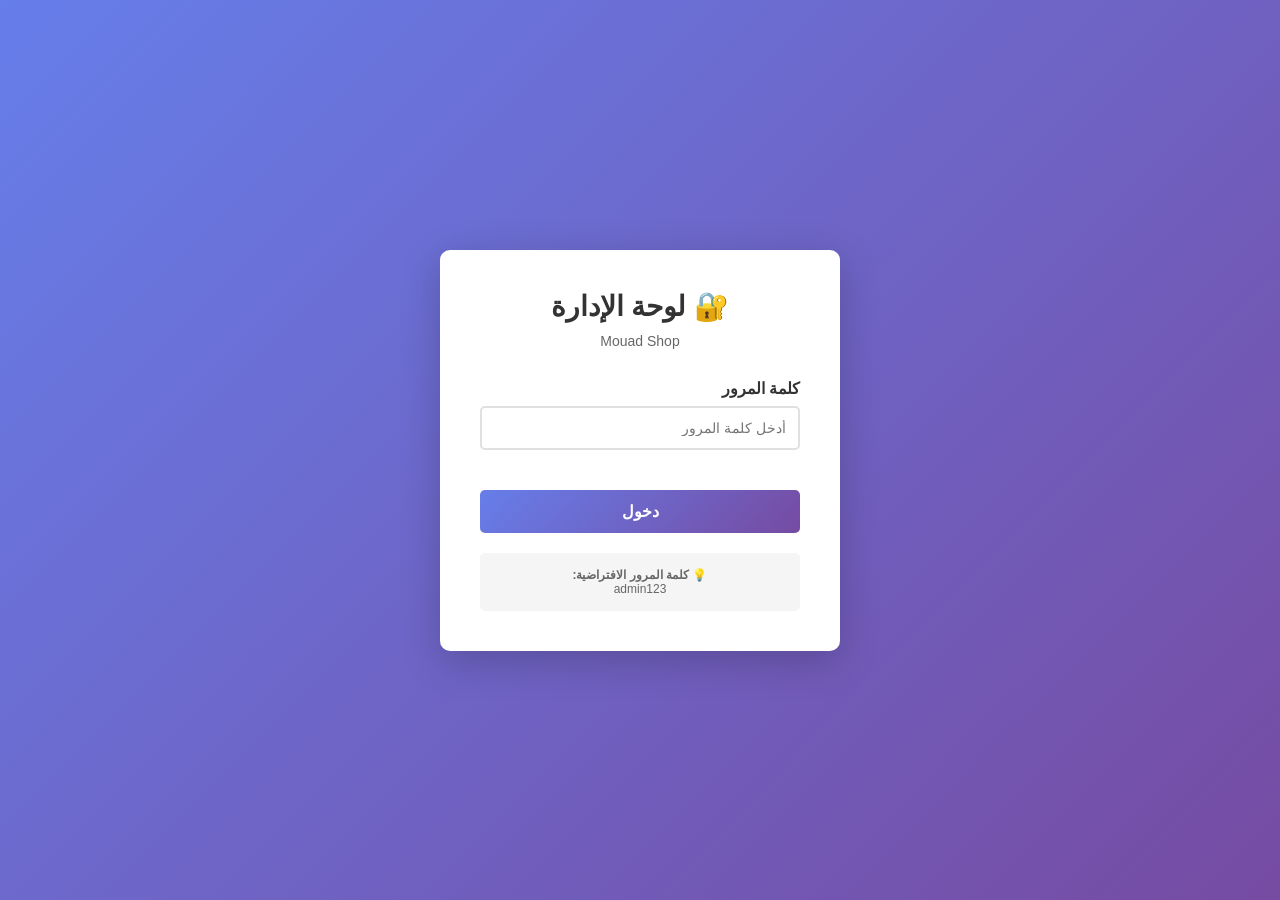
<file: login.html>
<!DOCTYPE html>
<html lang="ar" dir="rtl">
<head>
    <meta charset="UTF-8">
    <meta name="viewport" content="width=device-width, initial-scale=1.0">
    <title>تسجيل الدخول - لوحة الإدارة</title>
    <style>
        * {
            margin: 0;
            padding: 0;
            box-sizing: border-box;
        }

        body {
            font-family: 'Segoe UI', Tahoma, Geneva, Verdana, sans-serif;
            background: linear-gradient(135deg, #667eea 0%, #764ba2 100%);
            min-height: 100vh;
            display: flex;
            align-items: center;
            justify-content: center;
            padding: 20px;
        }

        .login-container {
            background: white;
            border-radius: 10px;
            box-shadow: 0 10px 40px rgba(0,0,0,0.2);
            width: 100%;
            max-width: 400px;
            padding: 40px;
        }

        .login-header {
            text-align: center;
            margin-bottom: 30px;
        }

        .login-header h1 {
            font-size: 28px;
            color: #333;
            margin-bottom: 10px;
        }

        .login-header p {
            color: #666;
            font-size: 14px;
        }

        .form-group {
            margin-bottom: 20px;
        }

        label {
            display: block;
            margin-bottom: 8px;
            color: #333;
            font-weight: 600;
        }

        input {
            width: 100%;
            padding: 12px;
            border: 2px solid #e0e0e0;
            border-radius: 5px;
            font-size: 14px;
            transition: all 0.3s ease;
        }

        input:focus {
            outline: none;
            border-color: #667eea;
            box-shadow: 0 0 0 3px rgba(102, 126, 234, 0.1);
        }

        .login-btn {
            width: 100%;
            padding: 12px;
            background: linear-gradient(135deg, #667eea 0%, #764ba2 100%);
            color: white;
            border: none;
            border-radius: 5px;
            font-size: 16px;
            font-weight: bold;
            cursor: pointer;
            transition: all 0.3s ease;
            margin-top: 20px;
        }

        .login-btn:hover {
            transform: translateY(-2px);
            box-shadow: 0 4px 15px rgba(102, 126, 234, 0.3);
        }

        .error-message {
            color: #ff4757;
            font-size: 14px;
            margin-top: 10px;
            text-align: center;
            display: none;
        }

        .success-message {
            color: #2ed573;
            font-size: 14px;
            margin-top: 10px;
            text-align: center;
            display: none;
        }

        .info-box {
            background: #f5f5f5;
            padding: 15px;
            border-radius: 5px;
            margin-top: 20px;
            font-size: 12px;
            color: #666;
            text-align: center;
        }

        @media (max-width: 480px) {
            .login-container {
                padding: 30px 20px;
            }

            .login-header h1 {
                font-size: 24px;
            }
        }
    </style>
</head>
<body>
    <div class="login-container">
        <div class="login-header">
            <h1>🔐 لوحة الإدارة</h1>
            <p>Mouad Shop</p>
        </div>

        <form id="loginForm">
            <div class="form-group">
                <label for="password">كلمة المرور</label>
                <input type="password" id="password" placeholder="أدخل كلمة المرور" required>
            </div>

            <button type="submit" class="login-btn">دخول</button>

            <div class="error-message" id="errorMessage">كلمة المرور غير صحيحة!</div>
            <div class="success-message" id="successMessage">✓ تم التحقق بنجاح</div>
        </form>

        <div class="info-box">
            <strong>💡 كلمة المرور الافتراضية:</strong><br>
            admin123
        </div>
    </div>

    <script>
        document.getElementById('loginForm').addEventListener('submit', function(e) {
            e.preventDefault();
            
            const password = document.getElementById('password').value;
            const correctPassword = 'admin123'; // غيّر هذا إلى كلمة مرور قوية

            if (password === correctPassword) {
                document.getElementById('successMessage').style.display = 'block';
                document.getElementById('errorMessage').style.display = 'none';
                
                // احفظ التسجيل الدخول
                localStorage.setItem('adminLoggedIn', 'true');
                
                // انتظر قليلاً ثم انتقل
                setTimeout(() => {
                    window.location.href = 'dashboard.html';
                }, 1000);
            } else {
                document.getElementById('errorMessage').style.display = 'block';
                document.getElementById('successMessage').style.display = 'none';
                document.getElementById('password').value = '';
                document.getElementById('password').focus();
            }
        });

        // تحقق إذا كان المستخدم مسجل دخول بالفعل
        if (localStorage.getItem('adminLoggedIn') === 'true') {
            window.location.href = 'dashboard.html';
        }
    </script>
</body>
</html>
</file>
<file: styles.css>
* {
    margin: 0;
    padding: 0;
    box-sizing: border-box;
}

body {
    font-family: 'Segoe UI', Tahoma, Geneva, Verdana, sans-serif;
    line-height: 1.6;
    color: #333;
    background-color: #f5f5f5;
}

.container {
    max-width: 1200px;
    margin: 0 auto;
    padding: 0 20px;
}

/* Header & Navigation */
.header {
    background: linear-gradient(135deg, #667eea 0%, #764ba2 100%);
    color: white;
    padding: 1rem 0;
    box-shadow: 0 2px 10px rgba(0,0,0,0.1);
    position: sticky;
    top: 0;
    z-index: 1000;
}

.header-content {
    display: flex;
    justify-content: space-between;
    align-items: center;
}

.logo h1 {
    font-size: 28px;
    font-weight: bold;
}

.nav {
    display: flex;
    gap: 30px;
    align-items: center;
}

.nav-link {
    color: white;
    text-decoration: none;
    font-size: 16px;
    transition: all 0.3s ease;
    padding: 8px 16px;
    border-radius: 5px;
    position: relative;
}

.nav-link:hover {
    background-color: rgba(255,255,255,0.2);
    transform: translateY(-2px);
}

.cart-link {
    display: flex;
    align-items: center;
    gap: 5px;
    position: relative;
}

.cart-badge {
    background-color: #ff4757;
    color: white;
    border-radius: 50%;
    width: 24px;
    height: 24px;
    display: flex;
    align-items: center;
    justify-content: center;
    font-size: 12px;
    font-weight: bold;
    position: absolute;
    top: -8px;
    right: -8px;
    display: none;
}

.admin-btn {
    background-color: rgba(255,255,255,0.3);
    border: 2px solid white;
    font-weight: bold;
}

.admin-btn:hover {
    background-color: white;
    color: #667eea;
}

/* Hero Section */
.hero {
    background: linear-gradient(135deg, rgba(102, 126, 234, 0.9) 0%, rgba(118, 75, 162, 0.9) 100%),
                url('data:image/svg+xml,<svg xmlns="http://www.w3.org/2000/svg" viewBox="0 0 1200 600"><defs><pattern id="pattern" x="0" y="0" width="100" height="100" patternUnits="userSpaceOnUse"><rect width="100" height="100" fill="none" stroke="white" stroke-width="0.5" opacity="0.1"/></pattern></defs><rect width="1200" height="600" fill="url(%23pattern)"/></svg>');
    background-attachment: fixed;
    color: white;
    padding: 120px 20px;
    text-align: center;
    min-height: 500px;
    display: flex;
    align-items: center;
    justify-content: center;
}

.hero-content h2 {
    font-size: 48px;
    margin-bottom: 20px;
    animation: fadeInDown 1s ease;
}

.hero-content p {
    font-size: 24px;
    margin-bottom: 30px;
    opacity: 0.9;
    animation: fadeInUp 1s ease;
}

.hero-btn {
    background-color: white;
    color: #667eea;
    padding: 15px 40px;
    font-size: 18px;
    border: none;
    border-radius: 50px;
    cursor: pointer;
    font-weight: bold;
    transition: all 0.3s ease;
    box-shadow: 0 4px 15px rgba(0,0,0,0.2);
}

.hero-btn:hover {
    transform: translateY(-3px);
    box-shadow: 0 6px 20px rgba(0,0,0,0.3);
}

@keyframes fadeInDown {
    from {
        opacity: 0;
        transform: translateY(-20px);
    }
    to {
        opacity: 1;
        transform: translateY(0);
    }
}

@keyframes fadeInUp {
    from {
        opacity: 0;
        transform: translateY(20px);
    }
    to {
        opacity: 1;
        transform: translateY(0);
    }
}

/* Products Section */
.products-section {
    padding: 60px 20px;
    background-color: #f9f9f9;
}

.section-title {
    text-align: center;
    font-size: 36px;
    margin-bottom: 50px;
    color: #333;
    position: relative;
    padding-bottom: 20px;
}

.section-title::after {
    content: '';
    position: absolute;
    bottom: 0;
    right: 50%;
    transform: translateX(50%);
    width: 60px;
    height: 4px;
    background: linear-gradient(135deg, #667eea 0%, #764ba2 100%);
    border-radius: 2px;
}

.products-grid {
    display: grid;
    grid-template-columns: repeat(auto-fill, minmax(280px, 1fr));
    gap: 30px;
}

.product-card {
    background: white;
    border-radius: 10px;
    overflow: hidden;
    box-shadow: 0 2px 10px rgba(0,0,0,0.1);
    transition: all 0.3s ease;
    animation: slideIn 0.5s ease;
}

@keyframes slideIn {
    from {
        opacity: 0;
        transform: translateY(20px);
    }
    to {
        opacity: 1;
        transform: translateY(0);
    }
}

.product-card:hover {
    transform: translateY(-10px);
    box-shadow: 0 5px 25px rgba(0,0,0,0.15);
}

.product-image {
    width: 100%;
    height: 250px;
    background: linear-gradient(135deg, #667eea 0%, #764ba2 100%);
    display: flex;
    align-items: center;
    justify-content: center;
    font-size: 60px;
    color: white;
    overflow: hidden;
}

.product-image img {
    width: 100%;
    height: 100%;
    object-fit: cover;
}

.product-info {
    padding: 20px;
}

.product-name {
    font-size: 20px;
    font-weight: bold;
    color: #333;
    margin-bottom: 10px;
}

.product-description {
    font-size: 14px;
    color: #666;
    margin-bottom: 15px;
    line-height: 1.5;
}

.product-footer {
    display: flex;
    justify-content: space-between;
    align-items: center;
}

.product-price {
    font-size: 24px;
    font-weight: bold;
    color: #667eea;
}

.product-currency {
    font-size: 14px;
    color: #999;
}

.product-action {
    background-color: #667eea;
    color: white;
    border: none;
    padding: 10px 20px;
    border-radius: 5px;
    cursor: pointer;
    transition: all 0.3s ease;
    font-weight: bold;
}

.product-action:hover {
    background-color: #764ba2;
    transform: scale(1.05);
}

/* Contact Section */
.contact-section {
    padding: 60px 20px;
    background: linear-gradient(135deg, #667eea 0%, #764ba2 100%);
    color: white;
}

.contact-section .section-title {
    color: white;
}

.contact-section .section-title::after {
    background: white;
}

.contact-content {
    display: grid;
    grid-template-columns: repeat(auto-fit, minmax(300px, 1fr));
    gap: 30px;
    margin-top: 40px;
}

.contact-card {
    background: rgba(255, 255, 255, 0.1);
    padding: 30px;
    border-radius: 10px;
    backdrop-filter: blur(10px);
    border: 1px solid rgba(255, 255, 255, 0.2);
    text-align: center;
    transition: all 0.3s ease;
}

.contact-card:hover {
    transform: translateY(-5px);
    background: rgba(255, 255, 255, 0.2);
}

.contact-card h3 {
    font-size: 24px;
    margin-bottom: 15px;
}

.contact-card p {
    font-size: 14px;
    margin-bottom: 20px;
    opacity: 0.9;
}

.contact-btn {
    display: inline-block;
    background-color: white;
    color: #667eea;
    padding: 12px 30px;
    border-radius: 50px;
    text-decoration: none;
    font-weight: bold;
    transition: all 0.3s ease;
    border: none;
    cursor: pointer;
}

.contact-btn:hover {
    transform: scale(1.05);
    box-shadow: 0 4px 15px rgba(0,0,0,0.2);
}

/* Footer */
.footer {
    background-color: #333;
    color: white;
    text-align: center;
    padding: 30px 20px;
}

.footer-links {
    margin-top: 15px;
    display: flex;
    justify-content: center;
    gap: 20px;
}

.footer-links a {
    color: white;
    text-decoration: none;
    transition: all 0.3s ease;
}

.footer-links a:hover {
    color: #667eea;
}

/* Responsive Design */
@media (max-width: 768px) {
    .header-content {
        flex-direction: column;
        gap: 20px;
    }

    .nav {
        gap: 15px;
        flex-wrap: wrap;
        justify-content: center;
    }

    .hero-content h2 {
        font-size: 32px;
    }

    .hero-content p {
        font-size: 18px;
    }

    .products-grid {
        grid-template-columns: repeat(auto-fill, minmax(200px, 1fr));
        gap: 20px;
    }

    .product-card {
        margin-bottom: 10px;
    }

    .section-title {
        font-size: 28px;
    }
}

@media (max-width: 480px) {
    .hero {
        padding: 80px 20px;
    }

    .hero-content h2 {
        font-size: 24px;
    }

    .hero-content p {
        font-size: 16px;
    }

    .products-grid {
        grid-template-columns: 1fr;
    }

    .section-title {
        font-size: 24px;
    }

    .contact-content {
        grid-template-columns: 1fr;
    }

    .nav {
        gap: 10px;
    }

    .logo h1 {
        font-size: 20px;
    }
}

/* Empty State */
.empty-state {
    text-align: center;
    padding: 60px 20px;
    color: #999;
}

.empty-state h3 {
    font-size: 24px;
    margin-bottom: 15px;
}

.empty-state p {
    font-size: 16px;
}
</file>
<file: admin-styles.css>
* {
    margin: 0;
    padding: 0;
    box-sizing: border-box;
}

body {
    font-family: 'Segoe UI', Tahoma, Geneva, Verdana, sans-serif;
    line-height: 1.6;
    color: #333;
    background-color: #f0f2f5;
}

/* Admin Header */
.admin-header {
    background: linear-gradient(135deg, #667eea 0%, #764ba2 100%);
    color: white;
    padding: 20px 0;
    box-shadow: 0 2px 10px rgba(0,0,0,0.1);
}

.admin-container {
    max-width: 1400px;
    margin: 0 auto;
    padding: 0 20px;
}

.admin-header .admin-container {
    display: flex;
    justify-content: space-between;
    align-items: center;
}

.admin-logo h1 {
    font-size: 24px;
    font-weight: bold;
}

.back-btn {
    background-color: rgba(255,255,255,0.2);
    color: white;
    padding: 10px 20px;
    border-radius: 5px;
    text-decoration: none;
    transition: all 0.3s ease;
    border: 2px solid rgba(255,255,255,0.3);
}

.back-btn:hover {
    background-color: white;
    color: #667eea;
}

/* Layout */
.admin-content {
    flex: 1;
}

.admin-container {
    display: grid;
    grid-template-columns: 1fr 300px;
    gap: 30px;
    padding: 30px 0;
}

/* Form Section */
.form-section {
    background: white;
    padding: 30px;
    border-radius: 10px;
    box-shadow: 0 2px 10px rgba(0,0,0,0.05);
    margin-bottom: 30px;
}

.form-section h2 {
    margin-bottom: 25px;
    color: #333;
    font-size: 24px;
    border-bottom: 2px solid #667eea;
    padding-bottom: 15px;
}

.product-form {
    display: flex;
    flex-direction: column;
    gap: 20px;
}

.form-row {
    display: grid;
    grid-template-columns: 1fr 1fr;
    gap: 20px;
}

.form-group {
    display: flex;
    flex-direction: column;
}

.form-group.full-width {
    grid-column: 1 / -1;
}

.form-group label {
    font-weight: 600;
    margin-bottom: 8px;
    color: #333;
    font-size: 14px;
}

.form-group input,
.form-group textarea,
.form-group select {
    padding: 12px;
    border: 2px solid #e0e0e0;
    border-radius: 5px;
    font-family: inherit;
    font-size: 14px;
    transition: all 0.3s ease;
}

.form-group input:focus,
.form-group textarea:focus,
.form-group select:focus {
    outline: none;
    border-color: #667eea;
    box-shadow: 0 0 0 3px rgba(102, 126, 234, 0.1);
}

.form-group small {
    margin-top: 5px;
    color: #999;
    font-size: 12px;
}

/* Buttons */
.btn {
    padding: 12px 24px;
    border: none;
    border-radius: 5px;
    cursor: pointer;
    font-weight: 600;
    font-size: 14px;
    transition: all 0.3s ease;
    text-decoration: none;
    display: inline-block;
    text-align: center;
}

.btn-primary {
    background: linear-gradient(135deg, #667eea 0%, #764ba2 100%);
    color: white;
}

.btn-primary:hover {
    transform: translateY(-2px);
    box-shadow: 0 4px 15px rgba(102, 126, 234, 0.3);
}

.btn-secondary {
    background-color: #e0e0e0;
    color: #333;
}

.btn-secondary:hover {
    background-color: #d0d0d0;
}

.btn-danger {
    background-color: #ff4757;
    color: white;
}

.btn-danger:hover {
    background-color: #ff3838;
}

.btn-small {
    padding: 8px 16px;
    font-size: 12px;
}

.btn-edit {
    background-color: #ffa502;
    color: white;
    padding: 6px 12px;
    font-size: 12px;
}

.btn-edit:hover {
    background-color: #ff8c00;
}

.btn-delete {
    background-color: #ff4757;
    color: white;
    padding: 6px 12px;
    font-size: 12px;
}

.btn-delete:hover {
    background-color: #ff3838;
}

/* Products Management */
.products-management {
    background: white;
    padding: 30px;
    border-radius: 10px;
    box-shadow: 0 2px 10px rgba(0,0,0,0.05);
}

.products-management h2 {
    margin-bottom: 25px;
    color: #333;
    font-size: 24px;
    border-bottom: 2px solid #667eea;
    padding-bottom: 15px;
}

.management-controls {
    display: flex;
    gap: 15px;
    margin-bottom: 25px;
}

.search-box {
    flex: 1;
    padding: 12px;
    border: 2px solid #e0e0e0;
    border-radius: 5px;
    font-size: 14px;
}

.search-box:focus {
    outline: none;
    border-color: #667eea;
}

.filter-select {
    padding: 12px 15px;
    border: 2px solid #e0e0e0;
    border-radius: 5px;
    min-width: 150px;
    font-size: 14px;
}

.products-table-wrapper {
    overflow-x: auto;
}

.products-table {
    width: 100%;
    border-collapse: collapse;
    font-size: 14px;
}

.products-table thead {
    background-color: #f5f5f5;
}

.products-table th {
    padding: 15px;
    text-align: right;
    font-weight: 600;
    color: #333;
    border-bottom: 2px solid #e0e0e0;
}

.products-table td {
    padding: 15px;
    border-bottom: 1px solid #e0e0e0;
}

.products-table tbody tr:hover {
    background-color: #f9f9f9;
}

.products-table tbody tr:hover .action-buttons {
    opacity: 1;
}

.action-buttons {
    display: flex;
    gap: 5px;
    opacity: 0.7;
    transition: opacity 0.3s ease;
}

.empty-message {
    text-align: center;
    padding: 40px 20px;
    color: #999;
    font-size: 16px;
}

/* Sidebar */
.admin-sidebar {
    display: flex;
    flex-direction: column;
    gap: 20px;
}

.stats-card {
    background: white;
    padding: 20px;
    border-radius: 10px;
    box-shadow: 0 2px 10px rgba(0,0,0,0.05);
}

.stats-card h3 {
    margin-bottom: 20px;
    color: #333;
    font-size: 16px;
    border-bottom: 2px solid #667eea;
    padding-bottom: 10px;
}

.stat-item {
    display: flex;
    justify-content: space-between;
    align-items: center;
    padding: 10px 0;
    border-bottom: 1px solid #e0e0e0;
}

.stat-item:last-child {
    border-bottom: none;
}

.stat-label {
    color: #666;
    font-size: 14px;
}

.stat-value {
    font-size: 20px;
    font-weight: bold;
    color: #667eea;
}

.stat-currency {
    font-size: 12px;
    color: #999;
    margin-right: 5px;
}

.contact-info .info-item {
    display: flex;
    flex-direction: column;
    padding: 10px 0;
    border-bottom: 1px solid #e0e0e0;
}

.contact-info .info-item:last-child {
    border-bottom: none;
}

.contact-info .info-item span {
    color: #666;
    font-size: 12px;
    margin-bottom: 5px;
}

.contact-info .info-item a {
    color: #667eea;
    text-decoration: none;
    font-weight: bold;
    word-break: break-all;
}

.quick-actions {
    display: flex;
    flex-direction: column;
    gap: 10px;
}

.quick-actions .btn {
    width: 100%;
}

/* Modal */
.modal {
    display: none;
    position: fixed;
    z-index: 2000;
    left: 0;
    top: 0;
    width: 100%;
    height: 100%;
    background-color: rgba(0, 0, 0, 0.4);
}

.modal.show {
    display: flex;
    align-items: center;
    justify-content: center;
}

.modal-content {
    background-color: white;
    padding: 30px;
    border-radius: 10px;
    max-width: 600px;
    width: 90%;
    max-height: 90vh;
    overflow-y: auto;
    box-shadow: 0 10px 40px rgba(0,0,0,0.3);
}

.modal-content h2 {
    margin-bottom: 25px;
    color: #333;
}

.close {
    float: left;
    font-size: 28px;
    font-weight: bold;
    color: #999;
    cursor: pointer;
    transition: color 0.3s ease;
}

.close:hover {
    color: #333;
}

.modal-actions {
    display: flex;
    gap: 10px;
    justify-content: flex-end;
    margin-top: 25px;
}

/* Footer */
.admin-footer {
    background-color: #333;
    color: white;
    text-align: center;
    padding: 20px;
    margin-top: 40px;
}

/* Responsive */
@media (max-width: 1024px) {
    .admin-container {
        grid-template-columns: 1fr;
    }

    .admin-sidebar {
        grid-column: 1;
        flex-direction: row;
        flex-wrap: wrap;
    }

    .stats-card {
        flex: 1;
        min-width: 200px;
    }
}

@media (max-width: 768px) {
    .admin-header .admin-container {
        flex-direction: column;
        gap: 15px;
    }

    .form-row {
        grid-template-columns: 1fr;
    }

    .management-controls {
        flex-direction: column;
    }

    .filter-select {
        width: 100%;
    }

    .admin-sidebar {
        flex-direction: column;
    }

    .stats-card {
        width: 100%;
    }

    .products-table {
        font-size: 12px;
    }

    .products-table th,
    .products-table td {
        padding: 10px 5px;
    }

    .action-buttons {
        flex-direction: column;
    }

    .btn-edit,
    .btn-delete {
        padding: 4px 8px;
        font-size: 11px;
    }
}

@media (max-width: 480px) {
    .admin-header .admin-logo h1 {
        font-size: 18px;
    }

    .form-section,
    .products-management {
        padding: 20px;
    }

    .form-section h2,
    .products-management h2 {
        font-size: 18px;
    }

    .modal-content {
        padding: 20px;
    }

    .products-table {
        font-size: 11px;
    }

    .products-table th,
    .products-table td {
        padding: 8px 3px;
    }
}
</file>
<file: cart-styles.css>
* {
    margin: 0;
    padding: 0;
    box-sizing: border-box;
}

body {
    font-family: 'Segoe UI', Tahoma, Geneva, Verdana, sans-serif;
    background-color: #f5f5f5;
    color: #333;
}

.container {
    max-width: 1200px;
    margin: 0 auto;
    padding: 0 20px;
}

/* Header */
.header {
    background: linear-gradient(135deg, #667eea 0%, #764ba2 100%);
    color: white;
    padding: 1rem 0;
    box-shadow: 0 2px 10px rgba(0,0,0,0.1);
    position: sticky;
    top: 0;
    z-index: 100;
}

.header-content {
    display: flex;
    justify-content: space-between;
    align-items: center;
}

.logo h1 {
    font-size: 24px;
}

.nav {
    display: flex;
    gap: 20px;
    align-items: center;
}

.nav-link {
    color: white;
    text-decoration: none;
    transition: all 0.3s ease;
    font-weight: 600;
}

.nav-link:hover {
    opacity: 0.8;
}

.user-menu {
    display: flex;
    align-items: center;
    gap: 15px;
}

.user-name {
    color: white;
    font-weight: 600;
}

.logout-btn {
    background-color: rgba(255,255,255,0.2);
    color: white;
    border: 2px solid white;
    padding: 8px 16px;
    border-radius: 5px;
    cursor: pointer;
    font-weight: 600;
    transition: all 0.3s ease;
}

.logout-btn:hover {
    background-color: white;
    color: #667eea;
}

/* Main Content */
.main-content {
    display: grid;
    grid-template-columns: 1fr 350px;
    gap: 30px;
    padding: 30px 0;
}

/* Cart Section */
.cart-section {
    background: white;
    border-radius: 10px;
    padding: 25px;
    box-shadow: 0 2px 10px rgba(0,0,0,0.05);
}

.cart-section h2 {
    margin-bottom: 25px;
    font-size: 24px;
    border-bottom: 2px solid #667eea;
    padding-bottom: 15px;
}

.cart-items {
    display: flex;
    flex-direction: column;
    gap: 15px;
}

.cart-item {
    display: grid;
    grid-template-columns: 80px 1fr 100px 100px;
    gap: 15px;
    align-items: center;
    padding: 15px;
    background: #f9f9f9;
    border-radius: 8px;
    border-left: 4px solid #667eea;
    transition: all 0.3s ease;
}

.cart-item:hover {
    box-shadow: 0 2px 8px rgba(0,0,0,0.1);
}

.item-image {
    width: 80px;
    height: 80px;
    background: linear-gradient(135deg, #667eea 0%, #764ba2 100%);
    border-radius: 5px;
    display: flex;
    align-items: center;
    justify-content: center;
    font-size: 40px;
}

.item-details h3 {
    margin-bottom: 5px;
    font-size: 16px;
}

.item-details p {
    color: #666;
    font-size: 13px;
}

.item-price {
    text-align: center;
    font-weight: bold;
}

.item-quantity {
    display: flex;
    gap: 5px;
    align-items: center;
}

.qty-btn {
    width: 30px;
    height: 30px;
    border: 1px solid #ddd;
    background: white;
    cursor: pointer;
    border-radius: 3px;
    font-weight: bold;
}

.qty-btn:hover {
    background: #f0f0f0;
}

.qty-display {
    width: 30px;
    text-align: center;
    font-weight: 600;
}

.remove-btn {
    background-color: #ff4757;
    color: white;
    border: none;
    padding: 8px 12px;
    border-radius: 5px;
    cursor: pointer;
    font-weight: 600;
    transition: all 0.3s ease;
}

.remove-btn:hover {
    background-color: #ff3838;
}

.empty-state {
    text-align: center;
    padding: 60px 20px;
    color: #999;
}

.empty-state h3 {
    font-size: 24px;
    margin-bottom: 10px;
}

.empty-state p {
    margin-bottom: 20px;
}

.btn {
    padding: 12px 24px;
    border: none;
    border-radius: 5px;
    cursor: pointer;
    font-weight: 600;
    transition: all 0.3s ease;
    text-decoration: none;
    display: inline-block;
}

.btn-primary {
    background: linear-gradient(135deg, #667eea 0%, #764ba2 100%);
    color: white;
}

.btn-primary:hover {
    transform: translateY(-2px);
    box-shadow: 0 4px 15px rgba(102, 126, 234, 0.3);
}

.btn-secondary {
    background-color: #e0e0e0;
    color: #333;
    width: 100%;
    margin-top: 10px;
}

.btn-secondary:hover {
    background-color: #d0d0d0;
}

/* Sidebar */
.cart-sidebar {
    display: flex;
    flex-direction: column;
    gap: 20px;
}

.summary-card, .customer-card, .guest-card, .promo-card {
    background: white;
    border-radius: 10px;
    padding: 20px;
    box-shadow: 0 2px 10px rgba(0,0,0,0.05);
}

.summary-card h3, .customer-card h3, .guest-card h3, .promo-card h3 {
    margin-bottom: 20px;
    font-size: 18px;
    border-bottom: 2px solid #667eea;
    padding-bottom: 10px;
}

.summary-item {
    display: flex;
    justify-content: space-between;
    padding: 10px 0;
    border-bottom: 1px solid #e0e0e0;
    font-size: 14px;
}

.summary-divider {
    height: 2px;
    background: #e0e0e0;
    margin: 10px 0;
}

.summary-item.total {
    font-size: 16px;
    font-weight: bold;
    color: #667eea;
    border-bottom: none;
}

.checkout-btn {
    width: 100%;
    margin-top: 20px;
}

.info-item {
    margin-bottom: 15px;
}

.info-item label {
    font-size: 12px;
    color: #666;
    font-weight: 600;
}

.info-item p {
    margin-top: 5px;
    font-size: 14px;
    color: #333;
}

.promo-input {
    width: 100%;
    padding: 10px;
    border: 2px solid #e0e0e0;
    border-radius: 5px;
    margin-bottom: 10px;
    font-size: 14px;
}

.promo-input:focus {
    outline: none;
    border-color: #667eea;
}

.guest-card p {
    font-size: 13px;
    color: #666;
    margin-bottom: 15px;
    line-height: 1.6;
}

.guest-card a {
    color: #667eea;
    text-decoration: none;
    font-weight: 600;
}

/* Modal */
.modal {
    display: none;
    position: fixed;
    z-index: 2000;
    left: 0;
    top: 0;
    width: 100%;
    height: 100%;
    background-color: rgba(0, 0, 0, 0.4);
    overflow-y: auto;
}

.modal.show {
    display: flex;
    align-items: center;
    justify-content: center;
}

.modal-content {
    background: white;
    padding: 30px;
    border-radius: 10px;
    max-width: 600px;
    width: 90%;
    box-shadow: 0 10px 40px rgba(0,0,0,0.3);
}

.modal-content h2 {
    margin-bottom: 25px;
    font-size: 24px;
}

.close {
    float: left;
    font-size: 28px;
    font-weight: bold;
    color: #999;
    cursor: pointer;
}

.close:hover {
    color: #333;
}

.form-section {
    margin-bottom: 25px;
}

.form-section h3 {
    margin-bottom: 15px;
    color: #333;
    font-size: 16px;
}

.form-row {
    display: grid;
    grid-template-columns: 1fr 1fr;
    gap: 15px;
}

.form-group {
    display: flex;
    flex-direction: column;
}

.form-group.full-width {
    grid-column: 1 / -1;
}

.form-group label {
    font-weight: 600;
    margin-bottom: 8px;
    font-size: 14px;
}

.form-group input,
.form-group textarea {
    padding: 10px;
    border: 2px solid #e0e0e0;
    border-radius: 5px;
    font-family: inherit;
    font-size: 14px;
}

.form-group input:focus,
.form-group textarea:focus {
    outline: none;
    border-color: #667eea;
    box-shadow: 0 0 0 3px rgba(102, 126, 234, 0.1);
}

.radio-label {
    display: flex;
    align-items: center;
    gap: 10px;
    padding: 10px 0;
    cursor: pointer;
    font-size: 14px;
}

.radio-label input[type="radio"] {
    cursor: pointer;
}

.order-summary {
    background: #f9f9f9;
    padding: 15px;
    border-radius: 5px;
    margin: 20px 0;
    text-align: center;
    font-size: 16px;
}

.modal-actions {
    display: flex;
    gap: 10px;
    justify-content: flex-end;
    margin-top: 25px;
}

.modal-actions .btn {
    flex: 1;
}

/* Footer */
.footer {
    background-color: #333;
    color: white;
    text-align: center;
    padding: 20px;
    margin-top: 40px;
}

/* Responsive */
@media (max-width: 768px) {
    .main-content {
        grid-template-columns: 1fr;
    }

    .cart-item {
        grid-template-columns: 60px 1fr;
        gap: 10px;
    }

    .item-image {
        width: 60px;
        height: 60px;
        font-size: 30px;
    }

    .item-quantity, .remove-btn {
        grid-column: 1 / -1;
        justify-self: start;
    }

    .form-row {
        grid-template-columns: 1fr;
    }

    .modal-content {
        width: 95%;
    }
}
</file>
<file: dashboard-styles.css>
* {
    margin: 0;
    padding: 0;
    box-sizing: border-box;
}

body {
    font-family: 'Segoe UI', Tahoma, Geneva, Verdana, sans-serif;
    background-color: #f0f2f5;
    color: #333;
}

.admin-header {
    background: linear-gradient(135deg, #667eea 0%, #764ba2 100%);
    color: white;
    padding: 20px 0;
    box-shadow: 0 2px 10px rgba(0,0,0,0.1);
    position: sticky;
    top: 0;
    z-index: 100;
}

.admin-container {
    max-width: 1400px;
    margin: 0 auto;
    padding: 0 20px;
}

.admin-header .admin-container {
    display: flex;
    justify-content: space-between;
    align-items: center;
}

.admin-logo h1 {
    font-size: 24px;
    font-weight: bold;
}

.admin-nav {
    display: flex;
    gap: 15px;
    align-items: center;
}

.back-btn, .logout-btn {
    background-color: rgba(255,255,255,0.2);
    color: white;
    padding: 10px 20px;
    border-radius: 5px;
    text-decoration: none;
    transition: all 0.3s ease;
    border: 2px solid rgba(255,255,255,0.3);
    cursor: pointer;
    font-size: 14px;
    font-weight: 600;
}

.back-btn:hover, .logout-btn:hover {
    background-color: white;
    color: #667eea;
}

/* Main Layout */
.main-content {
    display: grid;
    grid-template-columns: 250px 1fr;
    gap: 20px;
    padding: 30px 0;
    min-height: calc(100vh - 120px);
}

/* Sidebar */
.admin-sidebar {
    background: white;
    border-radius: 10px;
    box-shadow: 0 2px 10px rgba(0,0,0,0.05);
    padding: 20px;
    height: fit-content;
    position: sticky;
    top: 80px;
}

.sidebar-nav {
    display: flex;
    flex-direction: column;
    gap: 10px;
}

.nav-item {
    display: block;
    padding: 15px;
    border-radius: 5px;
    text-decoration: none;
    color: #666;
    transition: all 0.3s ease;
    cursor: pointer;
}

.nav-item:hover {
    background-color: #f5f5f5;
    color: #667eea;
}

.nav-item.active {
    background: linear-gradient(135deg, #667eea 0%, #764ba2 100%);
    color: white;
}

/* Admin Content */
.admin-content {
    background: white;
    border-radius: 10px;
    box-shadow: 0 2px 10px rgba(0,0,0,0.05);
    padding: 30px;
}

.section {
    display: none;
}

.section.active {
    display: block;
    animation: fadeIn 0.3s ease;
}

@keyframes fadeIn {
    from { opacity: 0; }
    to { opacity: 1; }
}

.admin-content h2 {
    margin-bottom: 25px;
    color: #333;
    font-size: 28px;
    border-bottom: 2px solid #667eea;
    padding-bottom: 15px;
}

/* Forms */
.product-form {
    display: flex;
    flex-direction: column;
    gap: 20px;
}

.form-row {
    display: grid;
    grid-template-columns: 1fr 1fr;
    gap: 20px;
}

.form-group {
    display: flex;
    flex-direction: column;
}

.form-group.full-width {
    grid-column: 1 / -1;
}

.form-group label {
    font-weight: 600;
    margin-bottom: 8px;
    color: #333;
}

.form-group input,
.form-group textarea,
.form-group select {
    padding: 12px;
    border: 2px solid #e0e0e0;
    border-radius: 5px;
    font-size: 14px;
    font-family: inherit;
    transition: all 0.3s ease;
}

.form-group input:focus,
.form-group textarea:focus,
.form-group select:focus {
    outline: none;
    border-color: #667eea;
    box-shadow: 0 0 0 3px rgba(102, 126, 234, 0.1);
}

/* Buttons */
.btn {
    padding: 12px 24px;
    border: none;
    border-radius: 5px;
    cursor: pointer;
    font-weight: 600;
    font-size: 14px;
    transition: all 0.3s ease;
    text-decoration: none;
    display: inline-block;
    text-align: center;
}

.btn-primary {
    background: linear-gradient(135deg, #667eea 0%, #764ba2 100%);
    color: white;
}

.btn-primary:hover {
    transform: translateY(-2px);
    box-shadow: 0 4px 15px rgba(102, 126, 234, 0.3);
}

.btn-secondary {
    background-color: #e0e0e0;
    color: #333;
}

.btn-secondary:hover {
    background-color: #d0d0d0;
}

.btn-danger {
    background-color: #ff4757;
    color: white;
    width: 100%;
    margin-bottom: 10px;
}

.btn-danger:hover {
    background-color: #ff3838;
}

.btn-edit {
    background-color: #ffa502;
    color: white;
    padding: 6px 12px;
    font-size: 12px;
}

.btn-edit:hover {
    background-color: #ff8c00;
}

.btn-delete {
    background-color: #ff4757;
    color: white;
    padding: 6px 12px;
    font-size: 12px;
}

.btn-delete:hover {
    background-color: #ff3838;
}

/* Tables */
.management-controls {
    display: flex;
    gap: 15px;
    margin-bottom: 25px;
}

.search-box {
    flex: 1;
    padding: 12px;
    border: 2px solid #e0e0e0;
    border-radius: 5px;
    font-size: 14px;
}

.search-box:focus {
    outline: none;
    border-color: #667eea;
}

.filter-select {
    padding: 12px 15px;
    border: 2px solid #e0e0e0;
    border-radius: 5px;
    font-size: 14px;
}

.products-table-wrapper {
    overflow-x: auto;
}

.products-table {
    width: 100%;
    border-collapse: collapse;
    font-size: 14px;
}

.products-table thead {
    background-color: #f5f5f5;
}

.products-table th {
    padding: 15px;
    text-align: right;
    font-weight: 600;
    border-bottom: 2px solid #e0e0e0;
}

.products-table td {
    padding: 15px;
    border-bottom: 1px solid #e0e0e0;
}

.products-table tbody tr:hover {
    background-color: #f9f9f9;
}

.action-buttons {
    display: flex;
    gap: 5px;
}

.empty-message {
    text-align: center;
    padding: 40px 20px;
    color: #999;
}

/* Stats */
.stats-grid {
    display: grid;
    grid-template-columns: repeat(auto-fit, minmax(250px, 1fr));
    gap: 20px;
    margin-top: 20px;
}

.stat-card {
    background: linear-gradient(135deg, #667eea 0%, #764ba2 100%);
    color: white;
    padding: 25px;
    border-radius: 10px;
    display: flex;
    gap: 20px;
    align-items: center;
    box-shadow: 0 2px 10px rgba(102, 126, 234, 0.2);
}

.stat-icon {
    font-size: 40px;
}

.stat-info {
    flex: 1;
}

.stat-label {
    font-size: 14px;
    opacity: 0.9;
    margin-bottom: 5px;
}

.stat-value {
    font-size: 24px;
    font-weight: bold;
}

/* Settings */
.settings-card {
    background: #f9f9f9;
    padding: 20px;
    border-radius: 10px;
    margin-bottom: 20px;
}

.settings-card h3 {
    margin-bottom: 15px;
    color: #333;
}

.settings-card .form-group {
    margin-bottom: 15px;
}

.danger-zone {
    border: 2px solid #ff4757;
}

.danger-zone h3 {
    color: #ff4757;
}

/* Modal */
.modal {
    display: none;
    position: fixed;
    z-index: 2000;
    left: 0;
    top: 0;
    width: 100%;
    height: 100%;
    background-color: rgba(0, 0, 0, 0.4);
}

.modal.show {
    display: flex;
    align-items: center;
    justify-content: center;
}

.modal-content {
    background-color: white;
    padding: 30px;
    border-radius: 10px;
    max-width: 600px;
    width: 90%;
    max-height: 90vh;
    overflow-y: auto;
    box-shadow: 0 10px 40px rgba(0,0,0,0.3);
}

.modal-content h2 {
    margin-bottom: 20px;
}

.close {
    float: left;
    font-size: 28px;
    font-weight: bold;
    color: #999;
    cursor: pointer;
    transition: color 0.3s ease;
}

.close:hover {
    color: #333;
}

.modal-actions {
    display: flex;
    gap: 10px;
    justify-content: flex-end;
    margin-top: 25px;
}

/* Footer */
.admin-footer {
    background-color: #333;
    color: white;
    text-align: center;
    padding: 20px;
    margin-top: 40px;
}

/* Responsive */
@media (max-width: 1024px) {
    .main-content {
        grid-template-columns: 1fr;
    }

    .admin-sidebar {
        display: none;
    }

    .sidebar-nav {
        flex-direction: row;
        flex-wrap: wrap;
    }

    .nav-item {
        flex: 1;
        min-width: 100px;
    }
}

@media (max-width: 768px) {
    .admin-header .admin-container {
        flex-direction: column;
        gap: 15px;
    }

    .form-row {
        grid-template-columns: 1fr;
    }

    .management-controls {
        flex-direction: column;
    }

    .filter-select {
        width: 100%;
    }

    .stats-grid {
        grid-template-columns: 1fr;
    }

    .admin-content {
        padding: 20px;
    }

    .admin-content h2 {
        font-size: 20px;
    }
}

@media (max-width: 480px) {
    .admin-header .admin-logo h1 {
        font-size: 18px;
    }

    .admin-nav {
        flex-direction: column;
        width: 100%;
    }

    .back-btn, .logout-btn {
        width: 100%;
    }

    .modal-content {
        padding: 20px;
    }

    .products-table {
        font-size: 11px;
    }

    .products-table th,
    .products-table td {
        padding: 8px;
    }
}
</file>
